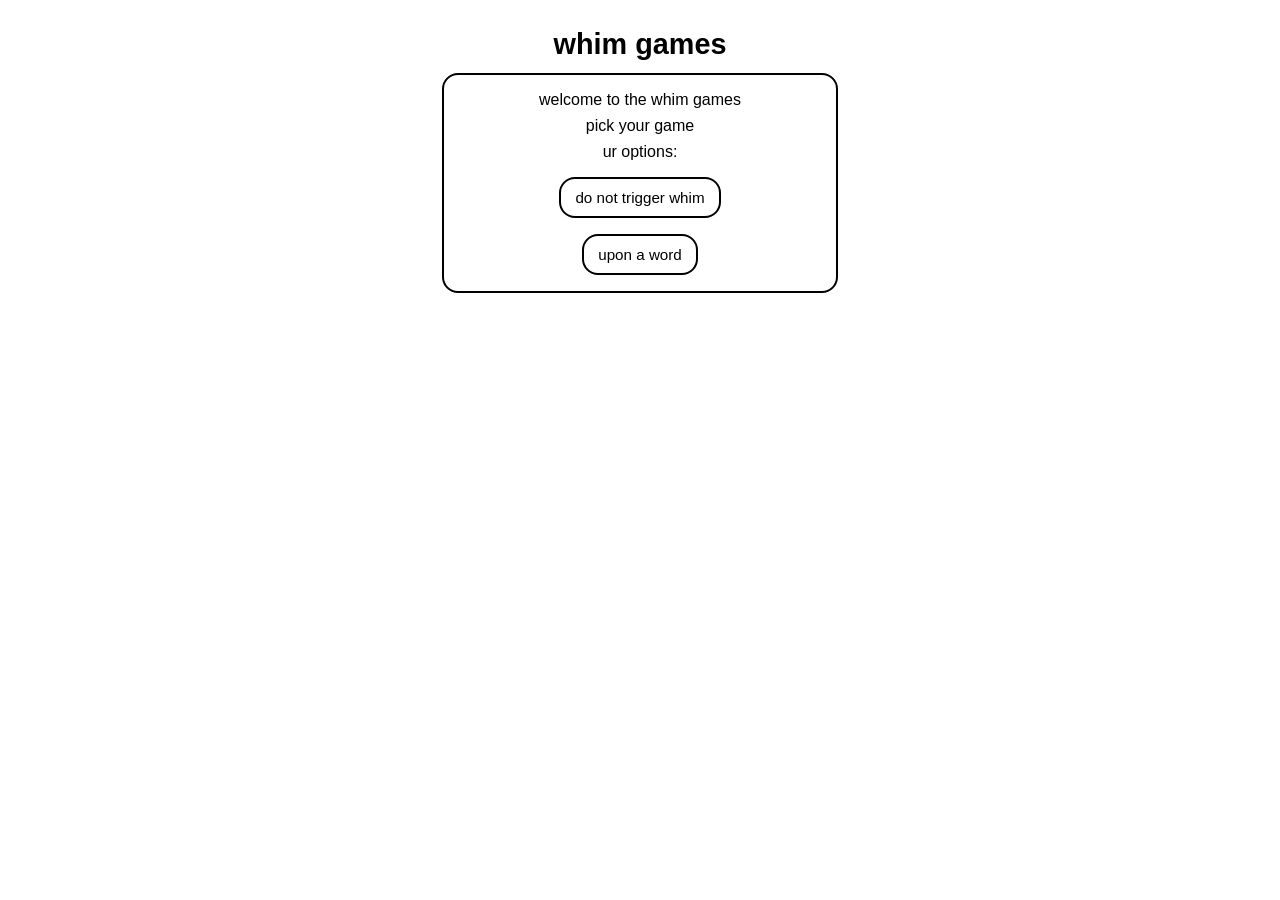
<file: index.html>
<!doctype html>
<html lang="en">
<head>
  <meta charset="utf-8">
  <meta name="viewport" content="width=device-width, initial-scale=1.0">
  <title>whim games</title>
  <link rel="stylesheet" href="styles.css">
</head>
<body>
  <h1>whim games</h1>
  <div class="box">
    <p>welcome to the whim games</p>
    <p>pick your game</p>
    <p>ur options:</p>
    <a href="doNOTtriggerher/index.html">do not trigger whim</a>
    <a href="uponaword/index.html">upon a word</a>
  </div>
</body>
</html>
</file>
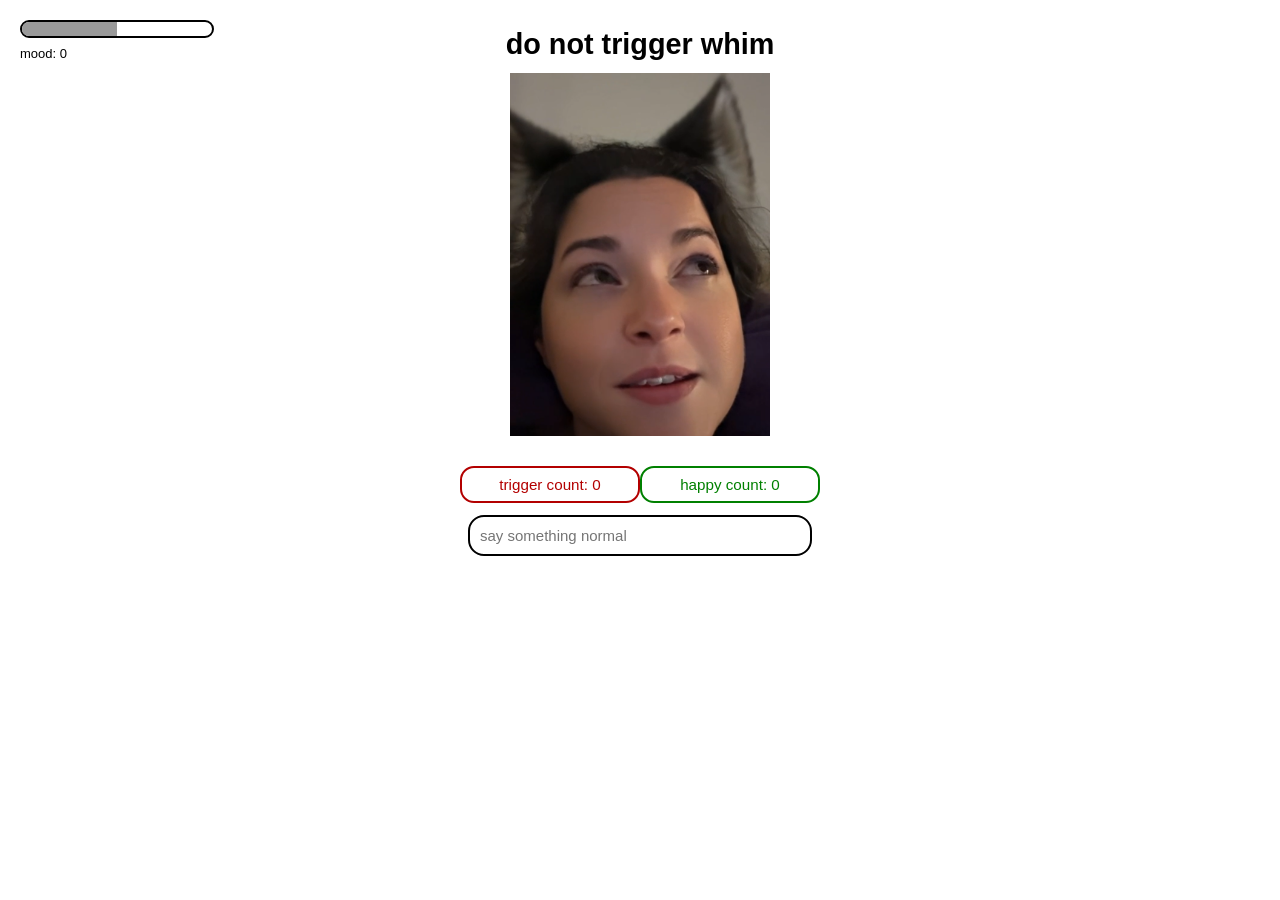
<file: doNOTtriggerher/index.html>
<!doctype html>
<html lang="en">
<head>
    <meta charset="utf-8">
    <meta name="viewport" content="width=device-width, initial-scale=1.0">
    <title>do not trigger whim</title>
    <link rel="icon" type="image/png" href="images/ix.png">
    <link rel="stylesheet" href="styles.css">
</head>
<body>

    <h1>do not trigger whim</h1>
    
    <img id="whim-img" src="images/normal.png" alt="whim default">

    <div id="mood-panel">
        <div id="mood-bar-wrap">
            <div id="mood-bar-fill"></div>
        </div>
        <div id="mood-text">mood: 0</div>
        <div id="mood-message"></div>
    </div>
    <div id="stats">
        <div id="trigger-count">trigger count: 0</div>
        <div id="happy-count">happy count: 0</div>
    </div>
    
    <input type="text" id="user-input" placeholder="say something normal" autocomplete="off">
    <script src="script.js"></script>
</body>
</html>
</file>
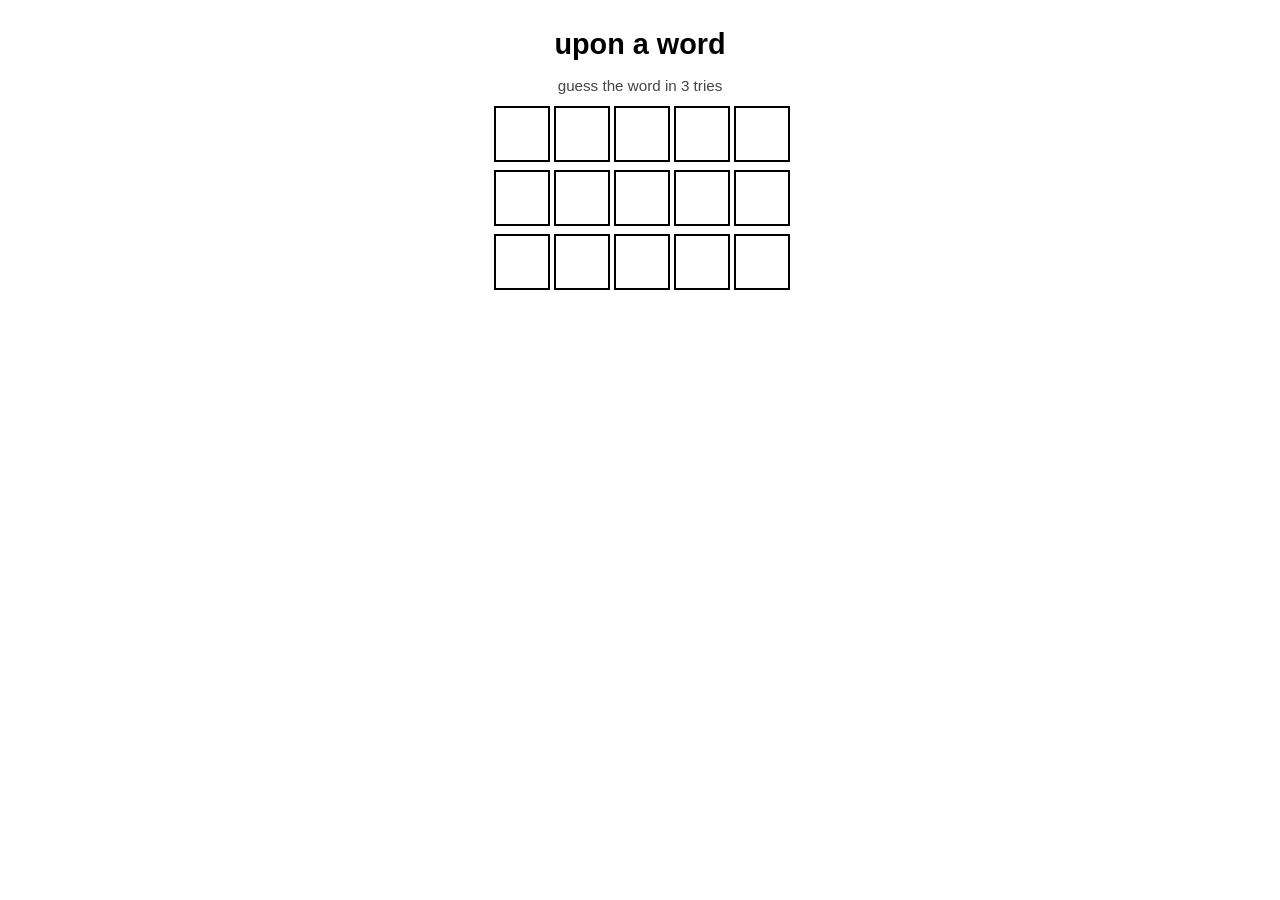
<file: uponaword/index.html>
<!doctype html>
<html lang="en">
<head>
  <meta charset="utf-8">
  <meta name="viewport" content="width=device-width, initial-scale=1.0">
  <title>upon a word</title>
  <link rel="stylesheet" href="styles.css">
</head>
<body>
  <h1>upon a word</h1>
  <p class="subtitle">guess the word in 3 tries</p>

  <div id="board" class="board">

    <div class="row">

      <div class="cell"></div>
      <div class="cell"></div>
      <div class="cell"></div>
      <div class="cell"></div>
      <div class="cell"></div>
    </div>


    <div class="row">
      <div class="cell"></div>
      <div class="cell"></div>
      <div class="cell"></div>
      <div class="cell"></div>
      <div class="cell"></div>
    </div>


    <div class="row">
      <div class="cell"></div>
      <div class="cell"></div>
      <div class="cell"></div>
      <div class="cell"></div>
      <div class="cell"></div>
    </div>

  </div>

  <p id="message"></p>
  <img id="whim-img" src="../doNOTtriggerher/images/normal.png" alt="whim" hidden>
  <script src="script.js"></script>
</body>
</html>
</file>
<file: styles.css>
body {
  background:#ffffFF;
  font-family: Arial, Helvetica, sans-serif;
  margin:0;
  padding: 20px;
  display:flex;
  flex-direction:column;
  align-items:center;
  gap: 12px;
  color:#000000;
  text-align:center;
}

h1 {
  margin:8px 0 0;
  font-size:1.8rem;
  color:#000000;
}

.box {
  width:100%;
  max-width:360px;
  display:flex;
  flex-direction:column;
  align-items:center;
  gap:8px;
  padding:16px;
  border:2px solid #000000;
  border-radius:16px;
  background:#ffffff;
}

p {
  margin:0;
  font-size:1rem;
  color:#000000;
}

a {
  display:inline-block;
  margin-top:8px;
  padding:10px 14px;
  color:#000000;
  text-decoration:none;
  border:2px solid #000000;
  border-radius:16px;
  font-size:0.95rem;
  background:#ffffff;
}
</file>
<file: doNOTtriggerher/styles.css>
body {
    background:#fffFFF;
    font-family: Arial, Helvetica, sans-serif;
    margin:0;
    padding: 20px;
    display:flex;
    flex-direction:column;
    align-items:center;
    gap: 12px;
    color:#000000;
    text-align:center;
}

#top-row {
    width:100%;
    max-width:360px;
    display: flex;
    justify-content: space-between;
    align-items:center;
    gap:10px;
}

#name-entry {
    display:flex;
    flex-direction:column;
    align-items: flex-start;
    gap: 6px;
}

#name-entry label {
    font-size:0.9rem;
    color: #000000;
}

#greeting {
    font-size:1rem;
    font-weight:bold;
    color:#000000;
    text-align:right;
}

h1 {
    margin:8px 0 0;
    font-size:1.8rem;
    color:#000000;
}

#whim-img {
    width:260px;
    height:auto;
    border:none;
}

#mood-panel {
    position:fixed;
    top:20px;
    left:20px;
    width:210px;
    display:flex;
    flex-direction:column;
    align-items:flex-start;
    gap:8px;
}

#mood-bar-wrap {
    width:190px;
    height:14px;
    background:#ffffFF;
    border:2px solid #000000;
    border-radius:999px;
    overflow:hidden;
}

#mood-bar-fill {
    height:100%;
    width:50%;
    background:#000000;
}

#mood-text,
#mood-message {
    font-size:13px;
    margin:0;
    text-align:left;
}

#stats {
    width:100%;
    max-width:360px;
    display:flex;
    justify-content:space-between;
    margin:18px 0 0;
}

#trigger-count,
#happy-count {
    width:48%;
    font-size:0.95rem;
    background:#ffffff;
    border:2px solid #000000;
    border-radius:14px;
    padding:8px;
}

#trigger-count {
    color:#b30000;
    border-color:#b30000;
}

#happy-count {
    color:#008000;
    border-color:#008000;
}

#mood-text,
#mood-message {
    font-size:13px;
    margin:0;
}

input {
    width:100%;
    max-width:320px;
    padding:10px;
    font-size:15px;
    border:2px solid #000000;
    border-radius:16px;
    background:#ffffff;
    color:#000000;
}

input:focus {
    outline:none;
    border-color:#000000;
}

body.timed-out input {
    background:#f0f0f0;
    color:#777777;
    border-color:#cccccc;
}

body.timed-out #mood-message {
    color:#555555;
}
</file>
<file: uponaword/styles.css>
body {
  background: #ffffff;
  font-family: Arial, Helvetica, sans-serif;
  margin: 0;
  padding: 20px;
  display: flex;
  flex-direction: column;
  align-items: center;
  gap: 12px;
  color: #000000;
  text-align: center;
}

h1 {
  margin: 8px 0 0;
  font-size: 1.8rem;
  color: #000000;
}

.subtitle {
  margin: 4px 0 0;
  font-size: 0.95rem;
  color: #444444;
}

.board {
  display: grid;
  gap: 8px;
}

.row {
  display: grid;
  grid-template-columns: repeat(5, 52px);
  gap: 8px;
}

.cell {
  width: 52px;
  height: 52px;
  border: 2px solid #000000;
  display: flex;
  align-items: center;
  justify-content: center;
  text-transform: uppercase;
  font-weight: bold;
  font-size: 1.1rem;
  color: #000000;
}

.cell.correct {
  background: #6aaa64;
  border-color: #6aaa64;
  color: #ffffff;
}

.cell.present {
  background: #c9b458;
  border-color: #c9b458;
  color: #ffffff;
}

.cell.absent {
  background: #787c7e;
  border-color: #787c7e;
  color: #ffffff;
}

.controls {
  display: flex;
  gap: 8px;
  align-items: center;
  margin-top: 12px;
}

input {
  width: 140px;
  padding: 10px;
  font-size: 15px;
  border: 2px solid #000000;
  border-radius: 12px;
  background: #ffffff;
  color: #000000;
}

button {
  padding: 10px 14px;
  font-size: 14px;
  border: 2px solid #000000;
  border-radius: 12px;
  background: #ffffff;
  cursor: pointer;
}

button:disabled {
  opacity: 0.5;
  cursor: default;
}

#message {
  margin: 10px 0 0;
  font-size: 0.95rem;
}

#whim-img {
  width: 260px;
  height: auto;
  border: none;
  margin-top: 12px;
}
</file>
